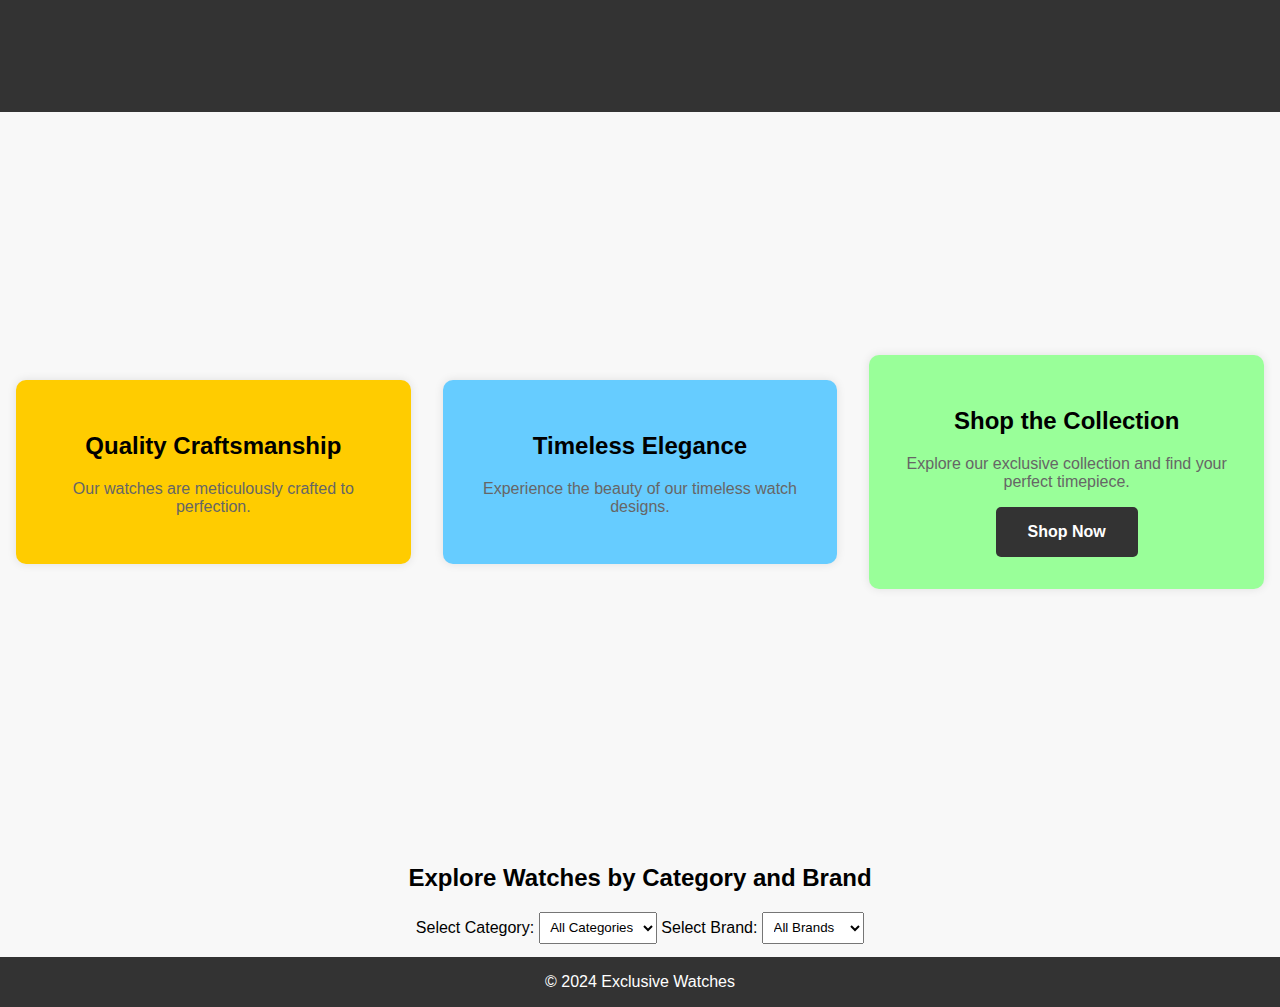
<file: index.html>
<!DOCTYPE html>
<html lang="en">
<head>
    <meta charset="UTF-8">
    <meta name="viewport" content="width=device-width, initial-scale=1.0">
    <title>Watch Store Landing Page</title>
    <style>
        body {
            font-family: 'Arial', sans-serif;
            margin: 0;
            padding: 0;
            background-color: #f8f8f8;
        }

        header {
            background-color: #333;
            color: #fff;
            padding: 1em;
            text-align: center;
        }

        section {
            display: flex;
            justify-content: space-around;
            align-items: center;
            min-height: 80vh;
        }

        .box {
            flex: 1;
            text-align: center;
            padding: 2em;
            margin: 1em;
            background-color: #fff;
            box-shadow: 0 0 10px rgba(0, 0, 0, 0.1);
            border-radius: 10px;
        }

        #box1 {
            background-color: #ffcc00;
        }

        #box2 {
            background-color: #66ccff;
        }

        #box3 {
            background-color: #99ff99;
        }

        h1 {
            color: #333;
        }

        p {
            color: #666;
        }

        .cta-button {
            display: inline-block;
            padding: 1em 2em;
            background-color: #333;
            color: #fff;
            text-decoration: none;
            border-radius: 5px;
            font-weight: bold;
            transition: background-color 0.3s ease;
        }

        .cta-button:hover {
            background-color: #555;
        }

        footer {
            text-align: center;
            padding: 1em;
            background-color: #333;
            color: #fff;
        }

        .dynamic-content {
            margin-top: 2em;
            text-align: center;
        }

        select {
            padding: 0.5em;
            margin-bottom: 1em;
        }
    </style>
</head>
<body>

    <header>
        <h1>Exclusive Watches</h1>
    </header>

    <section>
        <div id="box1" class="box">
            <h2>Quality Craftsmanship</h2>
            <p>Our watches are meticulously crafted to perfection.</p>
        </div>
        <div id="box2" class="box">
            <h2>Timeless Elegance</h2>
            <p>Experience the beauty of our timeless watch designs.</p>
        </div>
        <div id="box3" class="box">
            <h2>Shop the Collection</h2>
            <p>Explore our exclusive collection and find your perfect timepiece.</p>
            <a href="#shop" class="cta-button">Shop Now</a>
        </div>
    </section>

    <div class="dynamic-content">
        <h2>Explore Watches by Category and Brand</h2>
        <label for="categories">Select Category:</label>
        <select id="categories" onchange="updateDynamicContent()">
            <option value="all">All Categories</option>
            <option value="sports">Sports</option>
            <option value="luxury">Luxury</option>
            <option value="casual">Casual</option>
        </select>

        <label for="brands">Select Brand:</label>
        <select id="brands" onchange="updateDynamicContent()">
            <option value="all">All Brands</option>
            <option value="rolex">Rolex</option>
            <option value="tag">TAG Heuer</option>
            <option value="citizen">Citizen</option>
        </select>

        <div id="dynamic-info">
            <!-- Dynamic content will be displayed here -->
        </div>
    </div>

    <footer>
        &copy; 2024 Exclusive Watches
    </footer>

    <script>
        function updateDynamicContent() {
            var category = document.getElementById("categories").value;
            var brand = document.getElementById("brands").value;

            var dynamicInfoDiv = document.getElementById("dynamic-info");
            dynamicInfoDiv.innerHTML = ""; // Clear previous content

            var dynamicContent = document.createElement("div");
            dynamicContent.innerHTML = `<p>Showing watches for category: ${category} and brand: ${brand}</p>`;

            dynamicInfoDiv.appendChild(dynamicContent);
        }
    </script>
</body>
</html>
</file>
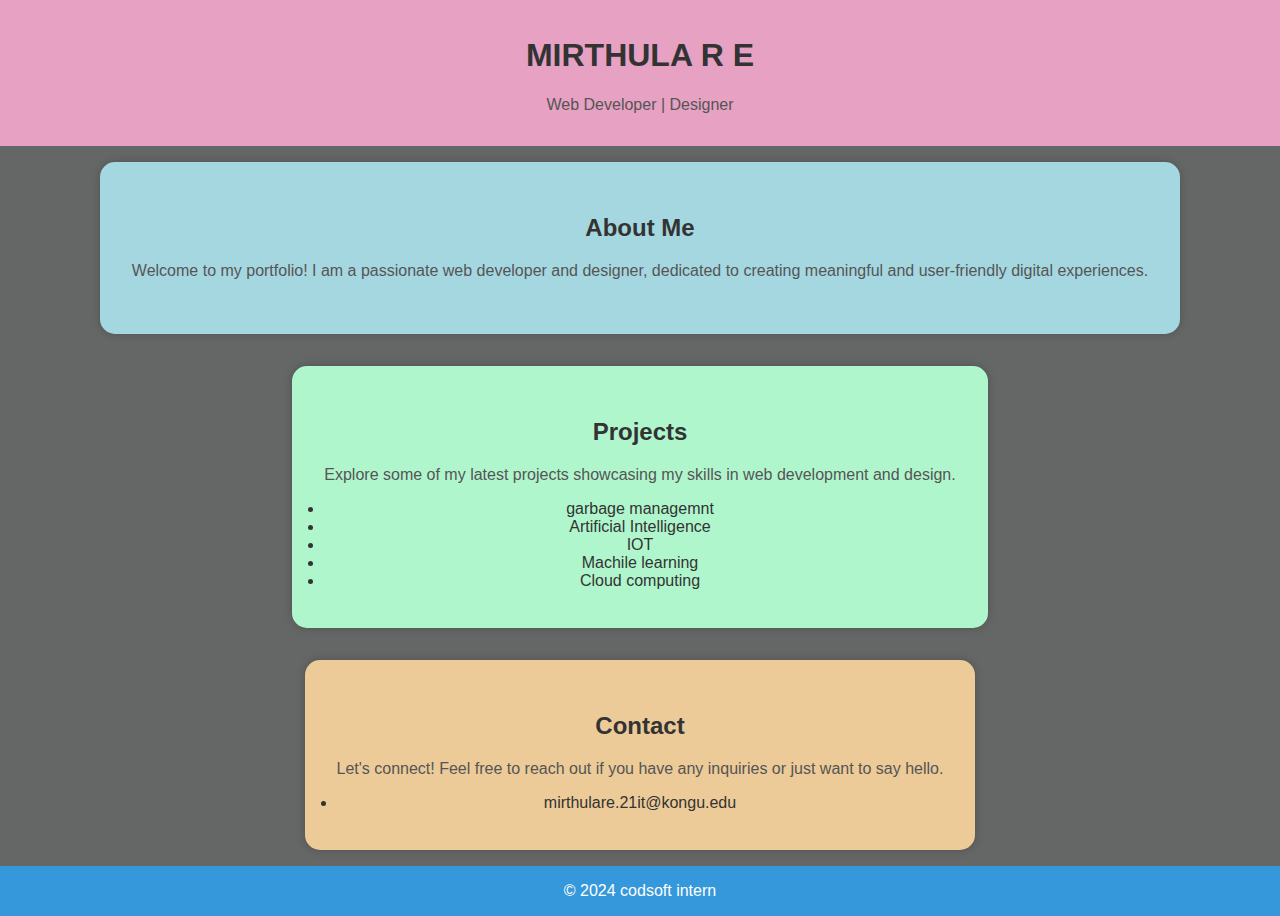
<file: port.html>
<!DOCTYPE html>
<html lang="en">
<head>
    <meta charset="UTF-8">
    <meta name="viewport" content="width=device-width, initial-scale=1.0">
    <title>Your Name - Portfolio</title>
    <style>
        body {
            font-family: 'Roboto', sans-serif;
            margin: 0;
            padding: 0;
            background-color: #656666;
            color: #333;
        }

        header {
            background-color: #e6a1c3;
            color: #fff;
            padding: 1em;
            text-align: center;
        }

        section {
            display: flex;
            flex-direction: column;
            align-items: center;
            min-height: 80vh;
        }

        .box {
            flex: 1;
            text-align: center;
            padding: 2em;
            margin: 1em;
            background-color: #ecf0f1;
            box-shadow: 0 0 10px rgba(0, 0, 0, 0.2);
            border-radius: 15px;
        }

        #box1 {
            background-color: #a5d7e1;
        }

        #box2 {
            background-color: #b0f6cd;
        }

        #box3 {
            background-color: #eccb98;
        }

        h1 {
            color: #333;
        }

        p {
            color: #555;
        }

        a {
            display: inline-block;
            padding: 1em 2em;
            background-color: #3498db;
            color: #fff;
            text-decoration: none;
            border-radius: 5px;
            font-weight: bold;
            transition: background-color 0.3s ease;
        }

        a:hover {
            background-color: #cda9ea;
        }

        footer {
            text-align: center;
            padding: 1em;
            background-color: #3498db;
            color: #fff;
        }
    </style>
</head>
<body>

    <header>
        <h1>MIRTHULA R E </h1>
        <p>Web Developer | Designer</p>
    </header>

    <section>
        <div id="box1" class="box">
            <h2>About Me</h2>
            <p>Welcome to my portfolio! I am a passionate web developer and designer, dedicated to creating meaningful and user-friendly digital experiences.</p>
        </div>
        <div id="box2" class="box">
            <h2>Projects</h2>
            <p>Explore some of my latest projects showcasing my skills in web development and design.</p>
            <li>garbage managemnt </li>
            <li>Artificial Intelligence </li>
            <li>IOT</li>
            <li>Machile learning  </li>
            <li>Cloud computing</li>
        </div>
        <div id="box3" class="box">
            <h2>Contact</h2>
            <p>Let's connect! Feel free to reach out if you have any inquiries or just want to say hello.</p>
            <li>mirthulare.21it@kongu.edu</li>
        </div>
    </section>

    <footer>
        &copy; 2024 codsoft intern
    </footer>

</body>
</html>
</file>
